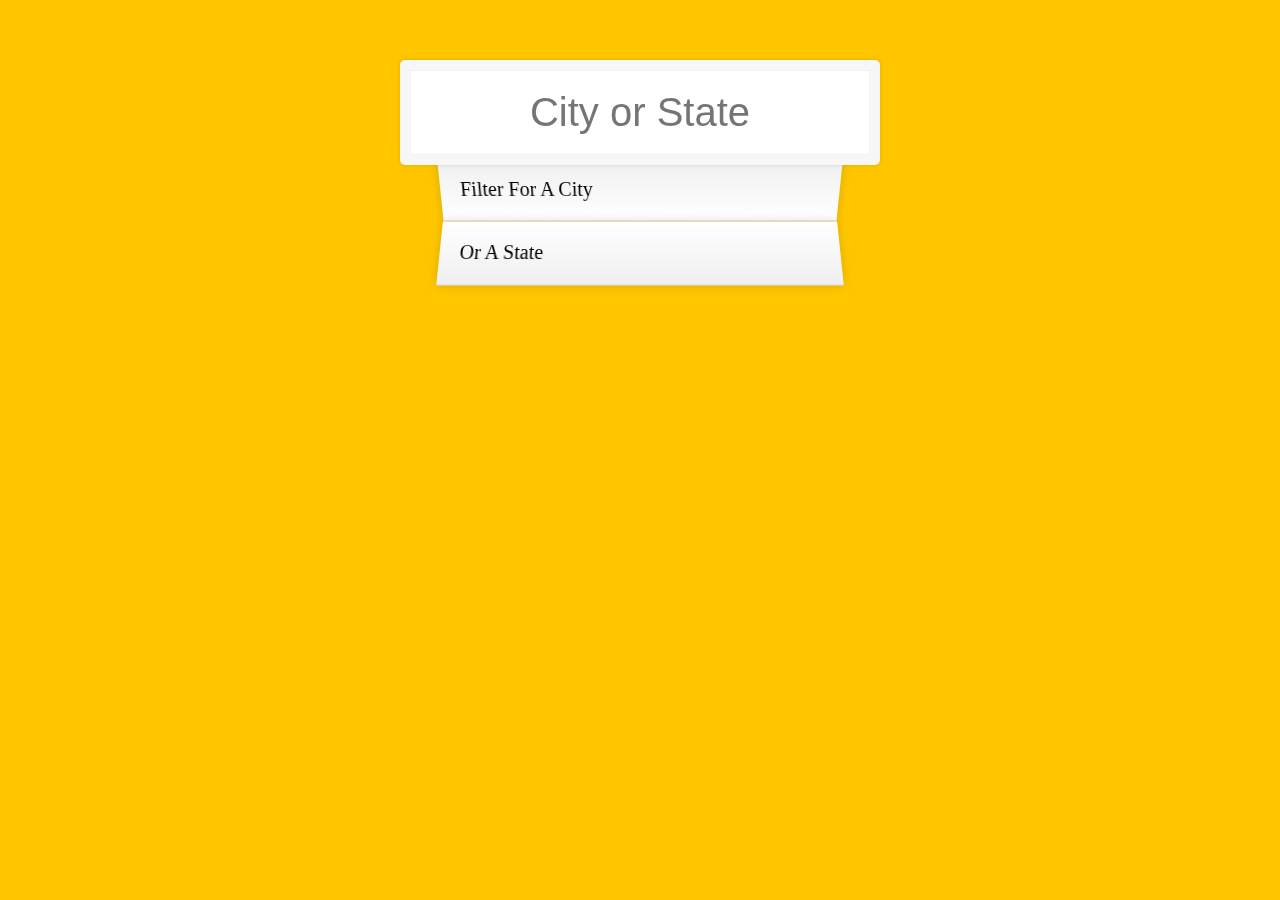
<file: AJAX/index.html>
<html lang="en">
    <head>
        <meta charset="UTF-8">
        <link rel="stylesheet" href="./styles.css">
        <title>Type Head</title>
        <meta name="viewport" content="width=device-width, initial-scale=1">
    </head>
    <body>
        <form id="searching" class="search-form">
            <input type="text" class="search" placeholder="City or State">
            <ul class="suggestions">
                <li>Filter for a City</li>
                <li>or a State</li>
            </ul>
        </form>
        <script>
            const endpoint= 'https://gist.githubusercontent.com/Miserlou/c5cd8364bf9b2420bb29/raw/2bf258763cdddd704f8ffd3ea9a3e81d25e2c6f6/cities.json';
            const cities=[];
            fetch(endpoint)
            .then(blob=> blob.json())
            .then(data=> cities.push(...data));

            function findMatches(cities, wordToMatch){
                return cities.filter(place => {
                    //Variable in a Regular Expression(Imp.)
                    const regex = new RegExp(wordToMatch, 'gi');
                    return place.city.match(regex) || place.state.match(regex)
                });
            }
            function numberWithCommas(x) {
  return x.toString().replace(/\B(?=(\d{3})+(?!\d))/g, ',');
}
         
function displayMatches() {
  const matchArray = findMatches(cities, this.value);
  const html = matchArray.map(place => {
    const regex = new RegExp(this.value, 'gi');
    const cityHl = place.city.replace(regex, `<span class="hl">${this.value}</span>`);
    const stateHl = place.state.replace(regex, `<span class="hl">${this.value}</span>`);
    return `
      <li>
        <span class="name">${cityHl}, ${stateHl}</span>
        <span class="population">${numberWithCommas(place.population)}</span>
      </li>
    `;
  }).join('');
  suggestions.innerHTML = html;
}
            const searchInput= document.querySelector('.search');
            const suggestions= document.querySelector('.suggestions');

            searchInput.addEventListener('input', displayMatches);
            

        </script>
    </body>
</html>
</file>
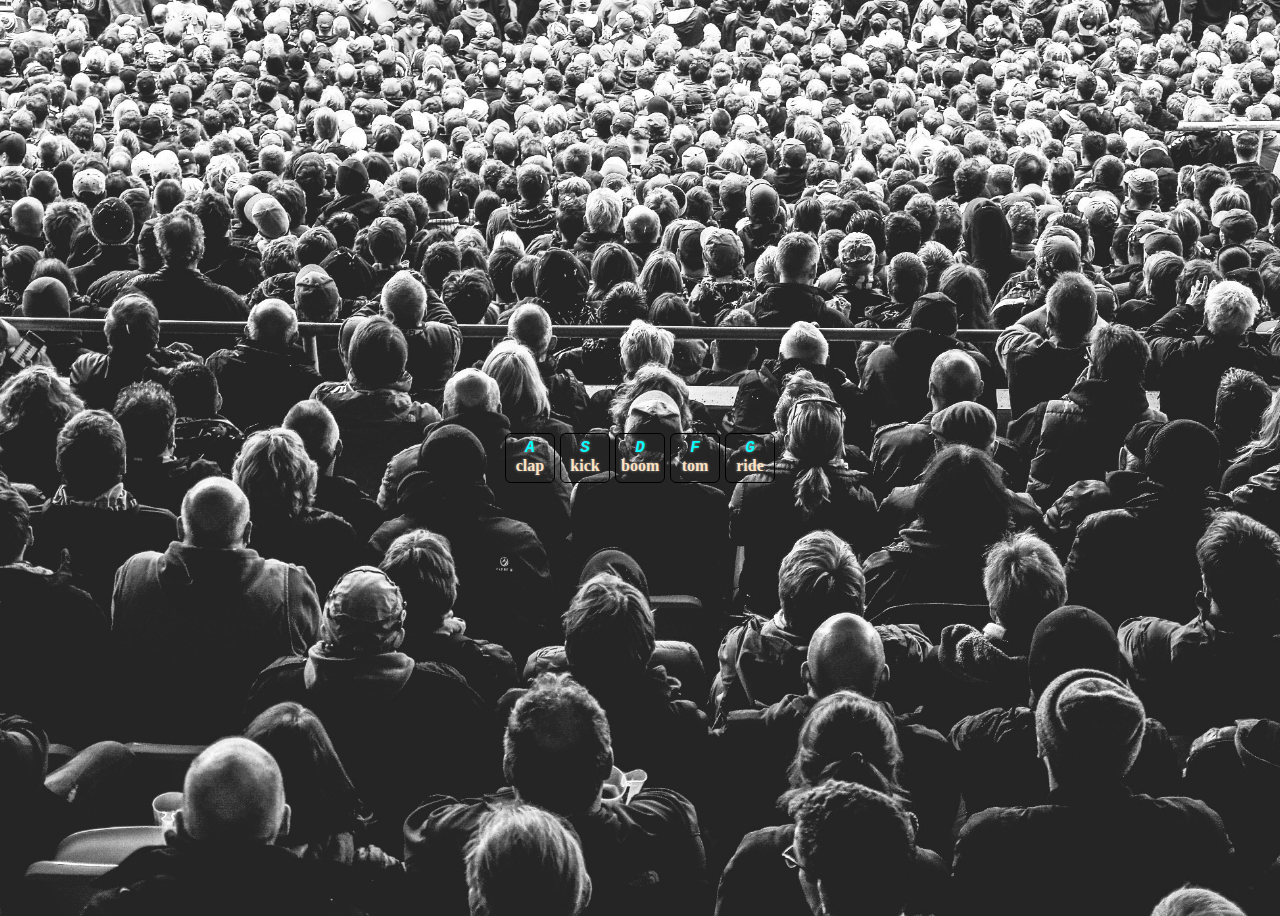
<file: Drum-Kit/index.html>
<!DOCTYPE html>
<html lang="en">
    <head>
        <link rel="stylesheet" href="./styles.css">
        <meta charset="UTF-8">
        <meta name="viewport" content="width=device-width, initial-scale=1.0">
        <title>DRUM-KIT</title>
    </head>
    <body>
        <script src="drum.js" defer></script>
        <div class="keyd">
            <div data-key="KeyA" class="key">
                <kbd>A</kbd>
                <span class="sound">clap</span>
            </div>
            <div data-key="KeyS" class="key">
                <kbd>S</kbd>
                <span class="sound">kick</span>
            </div>
            <div data-key="KeyD" class="key">
                <kbd>D</kbd>
                <span class="sound">boom</span>
            </div>
            <div data-key="KeyF" class="key">
                <kbd>F</kbd>
                <span class="sound">tom</span>
            </div>
            <div data-key="KeyG" class="key">
                <kbd>G</kbd>
                <span class="sound">ride</span>
            </div>
        </div>
        <audio data-key="KeyA" src="sounds/clap.wav"></audio>
        <audio data-key="KeyS" src="sounds/kick.wav"></audio>
        <audio data-key="KeyD" src="sounds/boom.wav"></audio>
        <audio data-key="KeyF" src="sounds/tom.wav"></audio>
        <audio data-key="KeyG" src="sounds/tink.wav"></audio>
    </body>
</html>
</file>
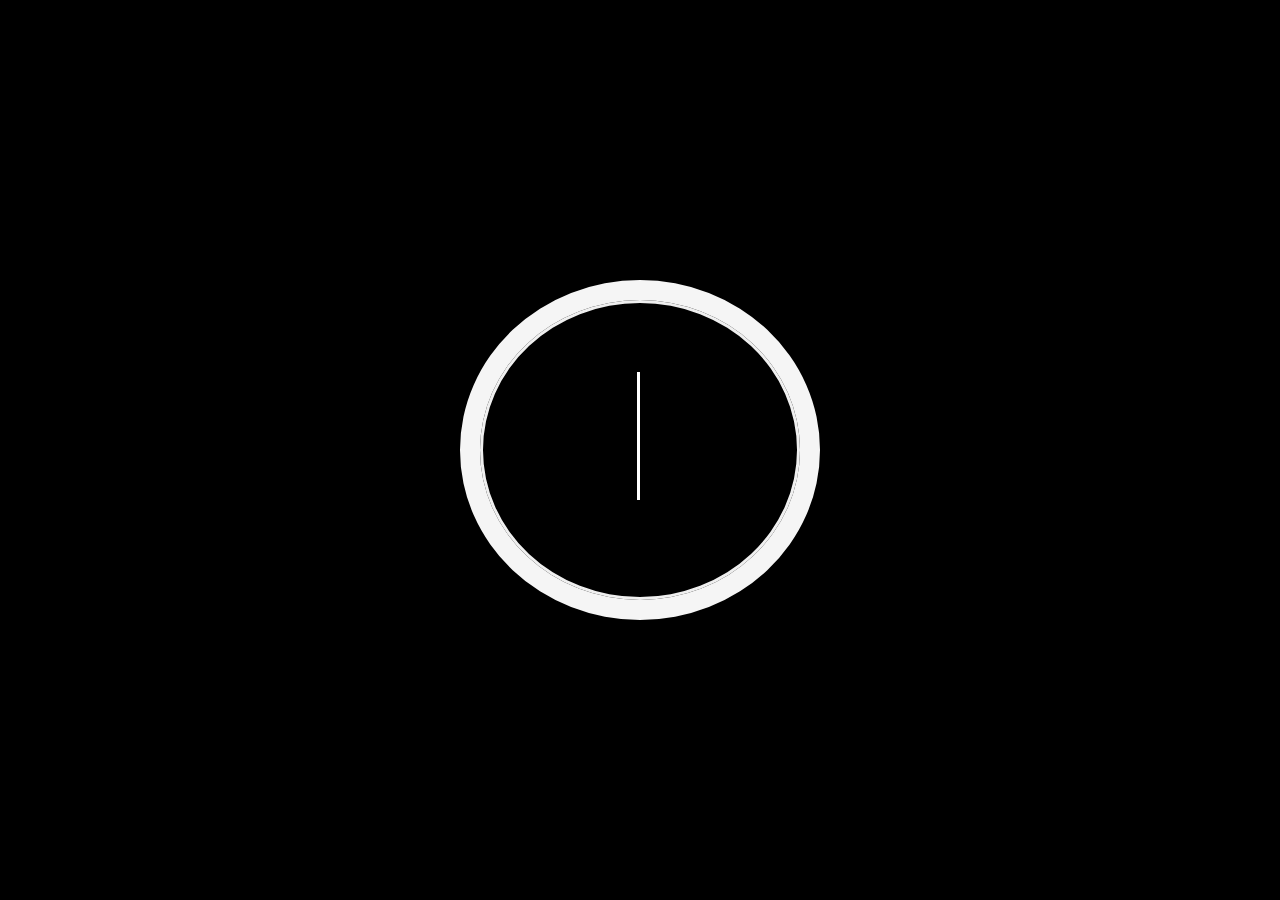
<file: JSS_Clock/index.html>
<!DOCTYPE html>
<html lang="en">
    <head>
        <link rel="stylesheet" href="./styles.css">
        <meta charset="UTF-8">
        <meta name="viewport" content="width=device-width, initial-scale=1.0">
        <title>JSS-ClOCK</title>
    </head>
    <body>
        <script src="clock.js" defer></script>
        <div class="clock">
        <div class="clock-face">
        <div class="hours hand"></div>
        <div class="minutes hand"></div>
        <div class="seconds hand"></div>
        </div>
        </div>
        </body>
        </html>
</file>
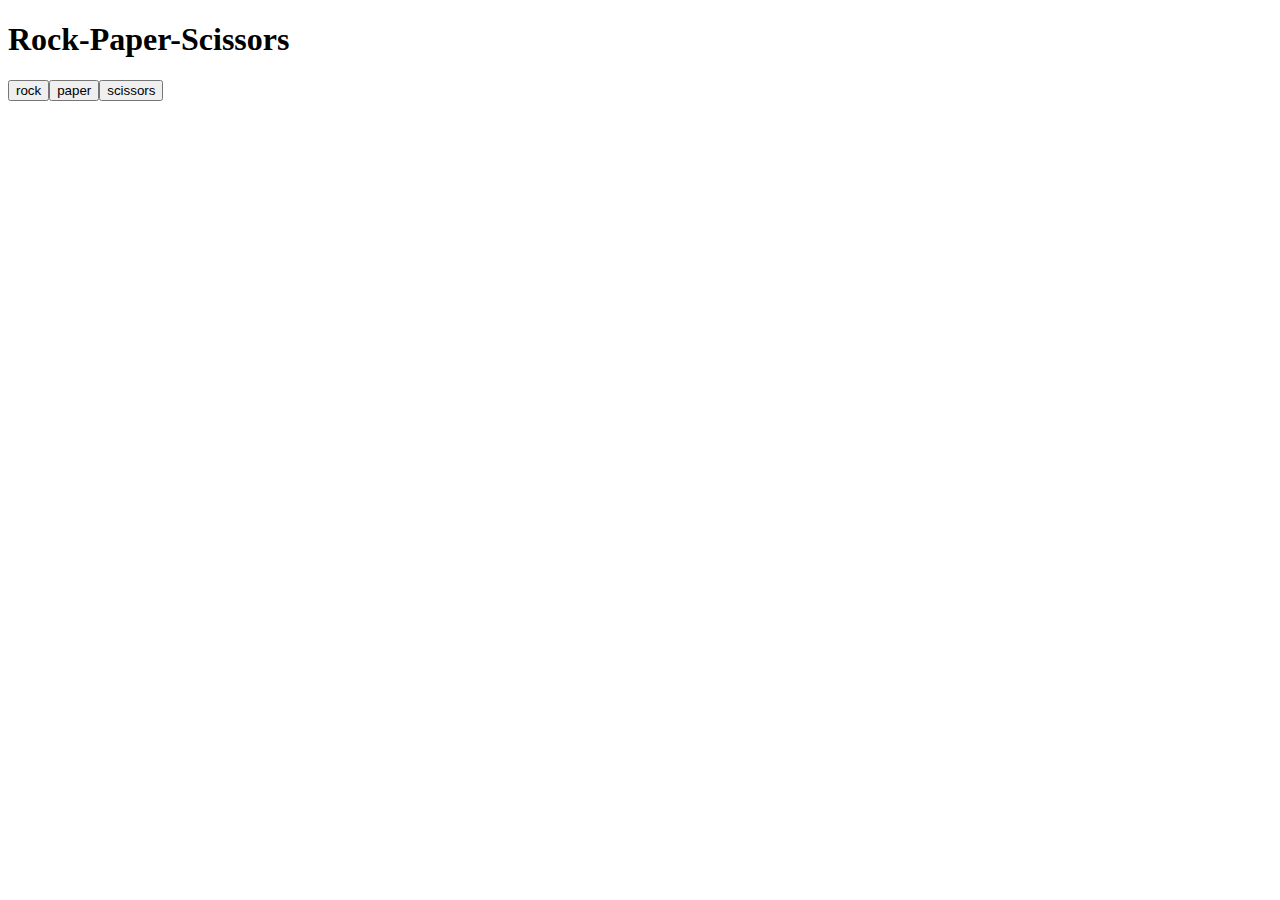
<file: Rock-Paper-Scissors(JS)/index.html>
<!DOCTYPE html>
<html lang="en">
<head>
    <meta charset="UTF-8">
    <meta name="viewport" content="width=device-width, initial-scale=1.0">
    <title>Rock-Paper-Scissors</title>
</head>
<body>
    <h1>Rock-Paper-Scissors</h1>

    
    <script src="index.js" defer></script>
</body>
</html>
</file>
<file: AJAX/styles.css>
html{
    box-sizing: border-box;
    background: #ffc600;
    font-family:'Trebuchet MS', 'Lucida Sans Unicode', 'Lucida Grande', 'Lucida Sans';
    font-size: 20px;
    font-weight: 200;
}
*, *::before,*::after{
    box-sizing: inherit;
}
input{
    width: 100%;
    padding: 20px;
}

.search-form{
    max-width: 400px;
    margin: 50px auto;
}

.search{
    margin:0;
    text-align: center;
    outline:0;
    border: 10px solid #f7f7f7;
    width: 120%;
    left: -10%;
    position: relative;
    top: 10px;
    z-index: 2;
    border-radius: 5px;
    font-size: 40px;
    box-shadow: 0 0 5px rgba(0, 0, 0, 0.12), inset 0 0 2px rgba(0, 0, 0, 0.19);
}
.suggestions{
    margin:0;
    padding: 0;
    position: relative;
}

.suggestions li {
  background: white;
  list-style: none;
  border-bottom: 1px solid #D8D8D8;
  box-shadow: 0 0 10px rgba(0, 0, 0, 0.14);
  margin: 0;
  padding: 20px;
  transition: background 0.2s;
  display: flex;
  justify-content: space-between;
  text-transform: capitalize;
}

.suggestions li:nth-child(even) {
    transform: perspective(100px) rotateX(3deg) translateY(2px) scale(1.001);
    background: linear-gradient(to bottom, #ffffff 0%, #EFEFEF 100%);

}

.suggestions li:nth-child(odd) {
  transform: perspective(100px) rotateX(-3deg) translateY(3px);
  background: linear-gradient(to top,  #ffffff 0%,#EFEFEF 100%);
}
span.population {
  font-size: 15px;
}

.hl {
  background-color: #ffc600;
}
</file>
<file: Drum-Kit/styles.css>
*{
 box-sizing: border-box;
}
html{
    font-size: 10px;
    background: url('./background.jpg') bottom center;
    background-size: cover;
}
body{
    background-size: 100%;

}
.key{
border: 1px solid black;
padding : 5px;
width: 50px;
height: 50px;
border-radius: 6px;
text-align: center;
background: transparent;
transition: all 0.07s;
text-shadow: 0 0 3px rgb(156, 151, 151);
}
.keyd{
padding: 5px;
display: flex;
gap: 5px;
justify-content: center;
align-items: center;
height: 100vh;
}
kbd{
    color: aqua;
    font-style: oblique;
    font-weight: bold;
    font-size: large;
}
.key:hover{
    background-color: rgba(0,0,0,4);
}
span{
    color: bisque;
    font-weight: bold;
    font-family:'Times New Roman', Times, serif;
    font-size: medium;
}
.playing{
    transform: scale(1.1);
    border-color: blanchedalmond;
    box-shadow: 0 0 10px blanchedalmond;
}
</file>
<file: JSS_Clock/styles.css>
*{
    box-sizing: border-box;
}
html{
   font-size: 10px;
}
body{
    background-color: black;
    display: flex;
    align-items: center;
    margin: 0;
    flex: 1;
    min-height: 100vh;
}
.clock{
    height: 30rem;
    width: 32rem;
    border-radius: 50%;
    outline: 20px solid whitesmoke;
    margin:  0px auto;
    position: relative;
    box-shadow:
        0 0 0 4px rgba(0,0,0,0.1),
        inset 0 0 0 3px #EFEFEF,
        inset 0 0 10px black,
        0 0 10px rgba(0,0,0,0.2);
    }
     .hand{
        width: 40%;
        height: 3px;
        background: white;
        position: absolute;
        top:50%;
        right:50%;
       transform-origin: 100%;
        transform: translateX(50px);
       
     }
     .clock-face {
        position: relative;
        width: 100%;
        height: 100%;
        transform: rotate(90deg);
        transition: all 0.5s ;
        
      }
</file>
